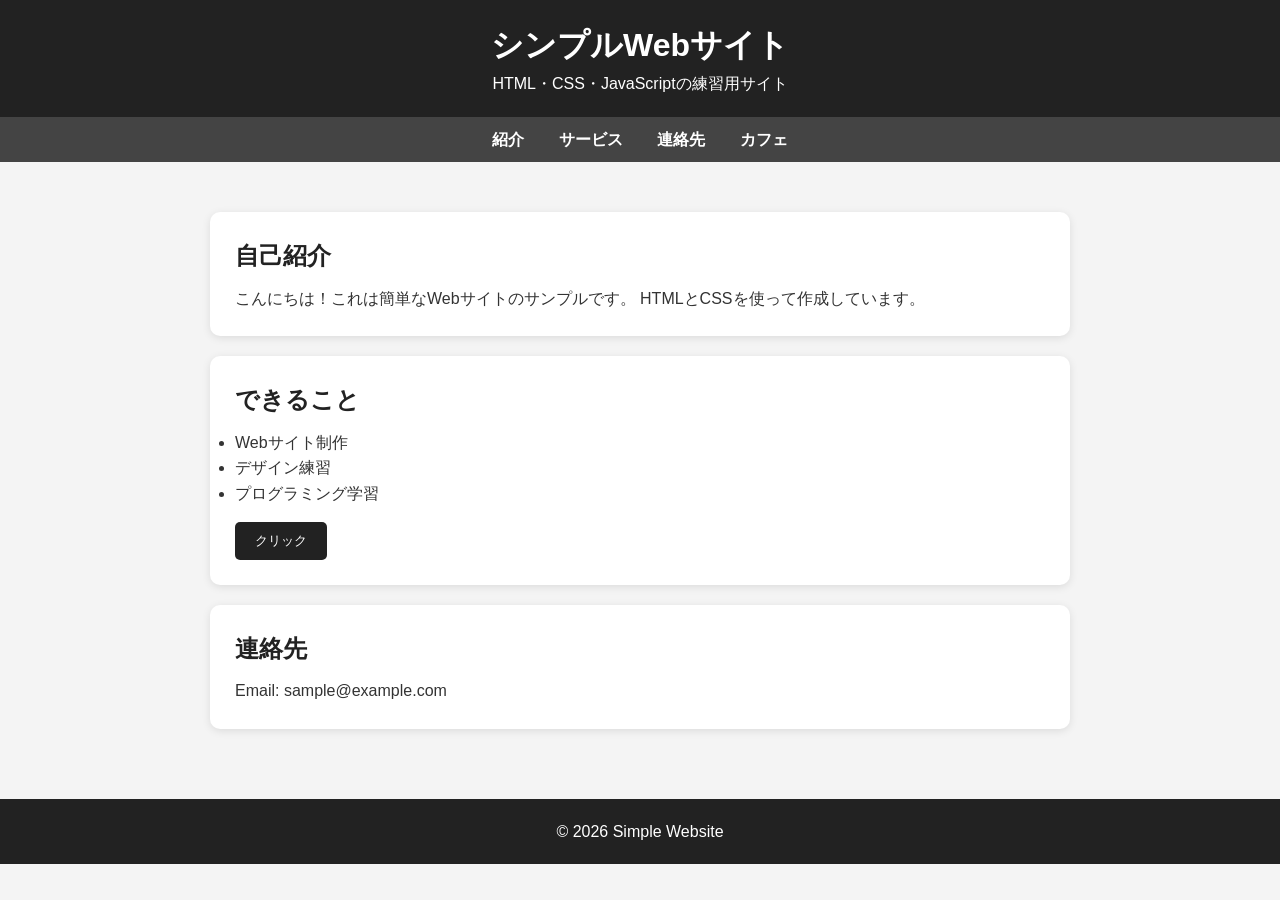
<file: public/zenki_04/hoge/kaki.html>
<!DOCTYPE html>
<html lang="ja">
<head>
  <meta charset="UTF-8" />
  <meta name="viewport" content="width=device-width, initial-scale=1.0" />
  <title>My Simple Website</title>
  <style>
    * {
      margin: 0;
      padding: 0;
      box-sizing: border-box;
      font-family: Arial, sans-serif;
    }

    body {
      background: #f4f4f4;
      color: #333;
      line-height: 1.6;
    }

    header {
      background: #222;
      color: white;
      padding: 20px;
      text-align: center;
    }

    nav {
      background: #444;
      padding: 10px;
      text-align: center;
    }

    nav a {
      color: white;
      text-decoration: none;
      margin: 0 15px;
      font-weight: bold;
    }

    nav a:hover {
      color: #ffd700;
    }

    .container {
      max-width: 900px;
      margin: 30px auto;
      padding: 20px;
    }

    .card {
      background: white;
      padding: 25px;
      margin-bottom: 20px;
      border-radius: 10px;
      box-shadow: 0 2px 8px rgba(0,0,0,0.1);
    }

    h2 {
      margin-bottom: 10px;
      color: #222;
    }

    button {
      background: #222;
      color: white;
      border: none;
      padding: 10px 20px;
      border-radius: 5px;
      cursor: pointer;
      margin-top: 15px;
    }

    button:hover {
      background: #555;
    }

    footer {
      text-align: center;
      padding: 20px;
      background: #222;
      color: white;
      margin-top: 30px;
    }
  </style>
</head>
<body>

  <header>
    <h1>シンプルWebサイト</h1>
    <p>HTML・CSS・JavaScriptの練習用サイト</p>
  </header>

  <nav>
    <a href="#about">紹介</a>
    <a href="#service">サービス</a>
    <a href="#contact">連絡先</a>
    <a href="http://98.85.223.95/hoge/sasi.html">カフェ</a>
  </nav>

  <div class="container">

    <section class="card" id="about">
      <h2>自己紹介</h2>
      <p>
        こんにちは！これは簡単なWebサイトのサンプルです。
        HTMLとCSSを使って作成しています。
      </p>
    </section>

    <section class="card" id="service">
      <h2>できること</h2>
      <ul>
        <li>Webサイト制作</li>
        <li>デザイン練習</li>
        <li>プログラミング学習</li>
      </ul>

      <button onclick="showMessage()">クリック</button>
    </section>

    <section class="card" id="contact">
      <h2>連絡先</h2>
      <p>Email: sample@example.com</p>
    </section>

  </div>

  <footer>
    <p>© 2026 Simple Website</p>
  </footer>

  <script>
    function showMessage() {
      alert('ボタンがクリックされました！');
    }
  </script>

</body>
</html>
</file>
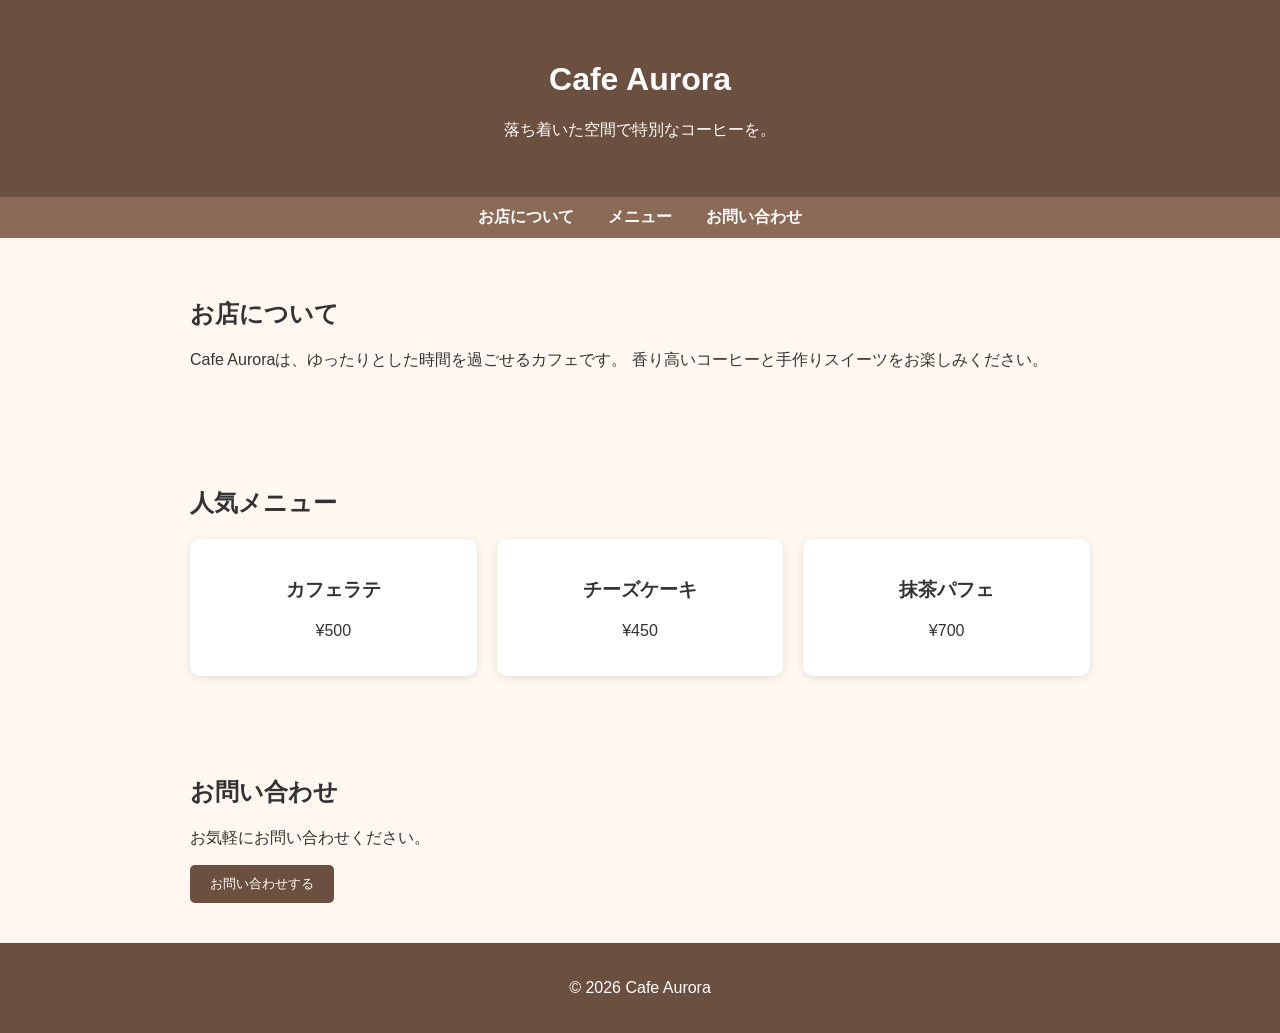
<file: public/zenki_04/hoge/sasi.html>
<!DOCTYPE html>
<html lang="ja">
<head>
  <meta charset="UTF-8">
  <meta name="viewport" content="width=device-width, initial-scale=1.0">
  <title>Cafe Aurora</title>
  <style>
    body {
      margin: 0;
      font-family: sans-serif;
      background-color: #fff8f0;
      color: #333;
    }

    header {
      background-color: #6b4f3f;
      color: white;
      text-align: center;
      padding: 40px 20px;
    }

    nav {
      background-color: #8b6b58;
      padding: 10px;
      text-align: center;
    }

    nav a {
      color: white;
      text-decoration: none;
      margin: 0 15px;
      font-weight: bold;
    }

    section {
      padding: 40px 20px;
      max-width: 900px;
      margin: auto;
    }

    .menu {
      display: grid;
      grid-template-columns: repeat(auto-fit, minmax(200px, 1fr));
      gap: 20px;
    }

    .card {
      background: white;
      border-radius: 10px;
      padding: 20px;
      box-shadow: 0 2px 8px rgba(0,0,0,0.1);
      text-align: center;
    }

    footer {
      background-color: #6b4f3f;
      color: white;
      text-align: center;
      padding: 20px;
    }

    button {
      background-color: #6b4f3f;
      color: white;
      border: none;
      padding: 10px 20px;
      border-radius: 5px;
      cursor: pointer;
    }

    button:hover {
      background-color: #543c30;
    }
  </style>
</head>
<body>

  <header>
    <h1>Cafe Aurora</h1>
    <p>落ち着いた空間で特別なコーヒーを。</p>
  </header>

  <nav>
    <a href="#about">お店について</a>
    <a href="#menu">メニュー</a>
    <a href="#contact">お問い合わせ</a>
  </nav>

  <section id="about">
    <h2>お店について</h2>
    <p>
      Cafe Auroraは、ゆったりとした時間を過ごせるカフェです。
      香り高いコーヒーと手作りスイーツをお楽しみください。
    </p>
  </section>

  <section id="menu">
    <h2>人気メニュー</h2>

    <div class="menu">
      <div class="card">
        <h3>カフェラテ</h3>
        <p>¥500</p>
      </div>

      <div class="card">
        <h3>チーズケーキ</h3>
        <p>¥450</p>
      </div>

      <div class="card">
        <h3>抹茶パフェ</h3>
        <p>¥700</p>
      </div>
    </div>
  </section>

  <section id="contact">
    <h2>お問い合わせ</h2>
    <p>お気軽にお問い合わせください。</p>
    <button>お問い合わせする</button>
  </section>

  <footer>
    <p>© 2026 Cafe Aurora</p>
  </footer>

</body>
</html>
</file>
